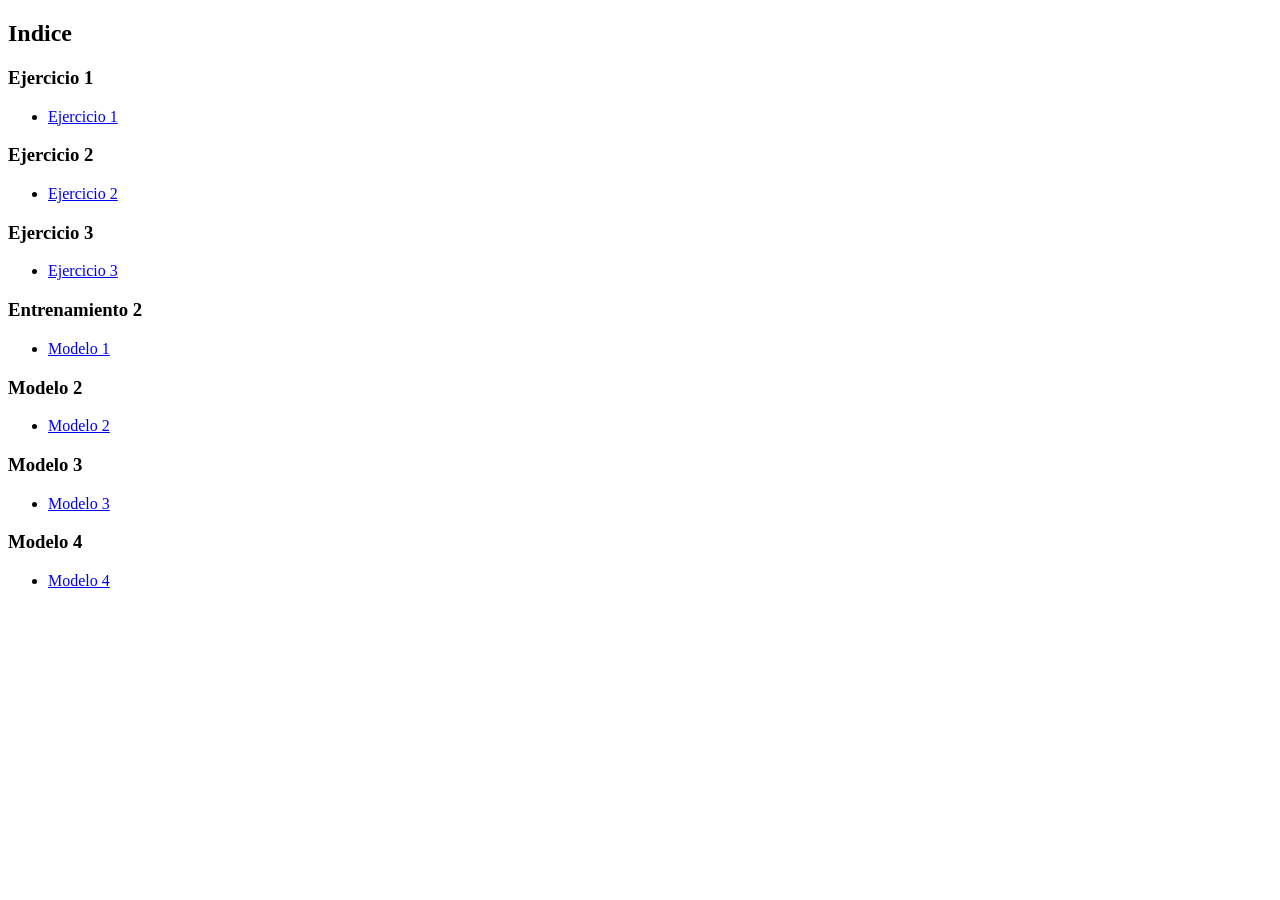
<file: index.html>
<!DOCTYPE html>
<html lang="en">
<head>
    <meta charset="UTF-8">
    <meta name="viewport" content="width=device-width, initial-scale=1.0">
    <title>Hello folks</title>
</head>
<body>
<h2>Indice</h2>
    <h3>Ejercicio 1</h3>
    <ul>
        <li>
            <a href="entrenamiento_01/ejercicio_01/index.html">
                Ejercicio 1
            </a>
        </li>
    </ul>

    <h3>Ejercicio 2</h3>
    <ul>
        <li>
            <a href="entrenamiento_01/ejercicio_02/index.html">
                Ejercicio 2
            </a>
        </li>
    </ul>
<h3>Ejercicio 3</h3>
    <ul>
        <li>
            <a href="entrenamiento_01/ejercicio_03/index.html">
                Ejercicio 3
            </a>
        </li>
    </ul>

    <h3>Entrenamiento 2</h3>
    <ul>
        <li>
            <a href="/entrenamiento_02/modelo1/modelo1.html">
                Modelo 1
            </a>
        </li>
    </ul>

    <h3>Modelo 2</h3>
    <ul>
        <li>
            <a href="entrenamiento_02/modelo2/modelo2.html">
                Modelo 2
            </a>
        </li>
    </ul>
<h3>Modelo 3</h3>
    <ul>
        <li>
            <a href="entrenamiento_02/modelo3/modelo3.html">
                Modelo 3
            </a>
        </li>
    </ul>
    <h3>Modelo 4</h3>
    <ul>
        <li>
            <a href="entrenamiento_02/modelo4/modelo4.html">
                Modelo 4
            </a>
        </li>
    </ul>
</body>
</html>
</file>
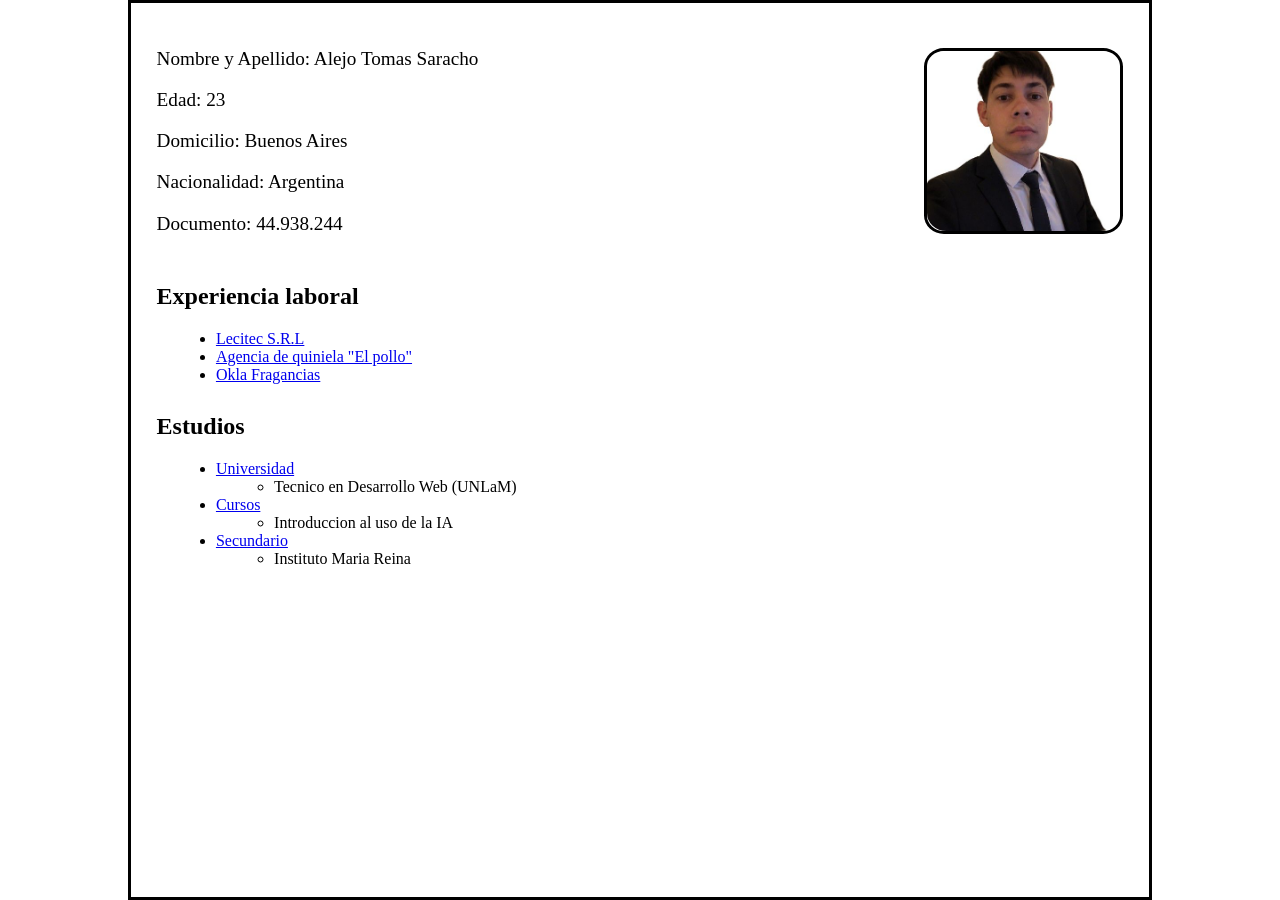
<file: entrenamiento_01/ejercicio_01/index.html>
<!DOCTYPE html>
<html lang="en">
<head>
    <meta charset="UTF-8">
    <meta name="viewport" content="width=device-width, initial-scale=1.0">
    <title>CV</title>
    <link rel="stylesheet" href="styles.css">
</head>
<body>
    <div class="container">

    <div class="info">
        <div class="datos">
            <p>Nombre y Apellido: Alejo Tomas Saracho</p>
            <p>Edad: 23</p>
            <p>Domicilio: Buenos Aires </p>
            <p>Nacionalidad: Argentina</p>
            <p>Documento: 44.938.244</p>
        </div>

    <div class="imagen">
    <img src="WhatsApp Image 2026-04-26 at 21.28.03 (1).jpeg" alt="Mi foto">
</div>
    </div>

    <h2>Experiencia laboral</h2>
    <ul>
        <li><a href="experiencia1.html">Lecitec S.R.L</a></li>
        <li><a href="experiencia1.html">Agencia de quiniela "El pollo"</a></li>
        <li><a href="experiencia1.html">Okla Fragancias</a></li>
    </ul>

    <h2>Estudios</h2>
    <ul>
        <li>
            <a href="estudio1.html">Universidad</a>
            <ul>
                <li>Tecnico en Desarrollo Web (UNLaM)</li>
            </ul>
        </li>
        <li>
            <a href="estudio1.html">Cursos</a>
            <ul>
                <li>Introduccion al uso de la IA</li>
            </ul>
        </li>
        <li>
            <a href="estudio1.html">Secundario</a>
            <ul>
                <li>Instituto Maria Reina</li>
            </ul>
        </li>
    </ul>

</div>

</body>
</html>
</file>
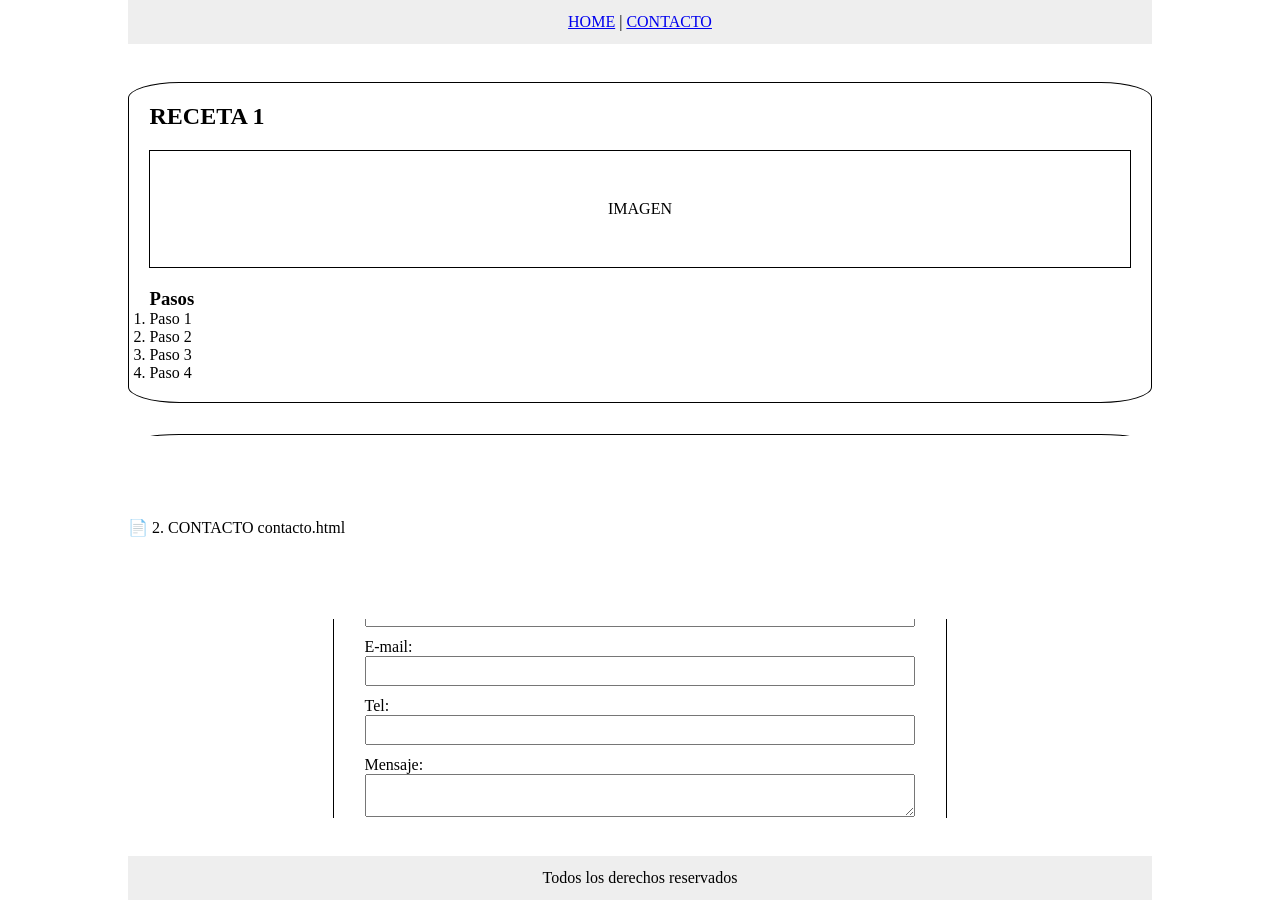
<file: entrenamiento_01/ejercicio_02/index.html>
<!DOCTYPE html>
<html lang="en">
<head>
    <meta charset="UTF-8">
    <meta name="viewport" content="width=device-width, initial-scale=1.0">
    <title>Recetas</title>
</head>
<body>
<header>
<nav>
    <a href="index.html">HOME</a> |
    <a href="contacto.html">CONTACTO</a>
</nav>
</header>

<main>
<section class="receta">
    <h2>RECETA 1</h2>
    <div class="imagen">IMAGEN</div>

    <h3>Pasos</h3>
<ol>
<li>Paso 1</li>
<li>Paso 2</li>
<li>Paso 3</li>
<li>Paso 4</li>
    </ol>
</section>

<section class="receta">
    <h2>RECETA 2</h2>
    <div class="imagen">IMAGEN</div>
</section>
</main>

<footer>
Todos los derechos reservados
</footer>

</body>
</html>
📄 2. CONTACTO
contacto.html
<!DOCTYPE html>
<html lang="es">
<head>
<meta charset="UTF-8">
<title>Contacto</title>
<link rel="stylesheet" href="styles.css">
</head>
<body>

<header>
<nav>
    <a href="index.html">HOME</a> |
    <a href="contacto.html">CONTACTO</a>
</nav>
</header>

<main class="contacto-container">

<form>
    <label>Nombre:</label>
    <input type="text" required>

    <label>E-mail:</label>
    <input type="email" required>

    <label>Tel:</label>
    <input type="tel" required>

    <label>Mensaje:</label>
    <textarea required></textarea>

    <div class="botones">
<button type="submit">Enviar</button>
    <button type="reset">Cancelar</button>
    </div>
</form>

</main>

<footer>
Todos los derechos reservados
</footer>

</body>
</html>
</file>
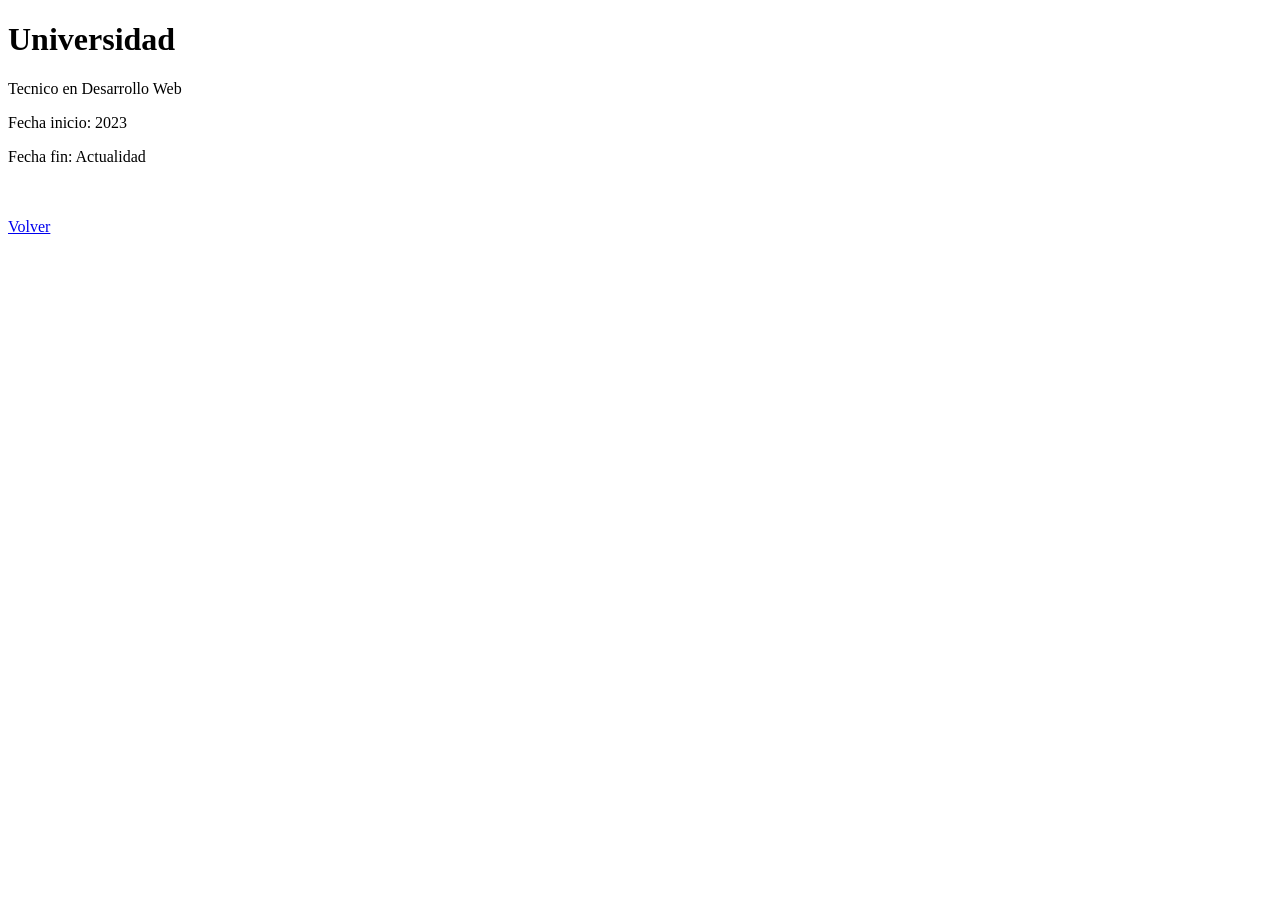
<file: entrenamiento_01/ejercicio_01/estudio1.html>
<!DOCTYPE html>
<html lang="en">
<head>
    <meta charset="UTF-8">
    <meta name="viewport" content="width=device-width, initial-scale=1.0">
    <title>Estudios</title>
</head>
<body>
    
<h1>Universidad</h1>

<p>Tecnico en Desarrollo Web</p>
<p>Fecha inicio: 2023</p>
<p>Fecha fin: Actualidad </p>

<br><br>
<a href="index.html">Volver</a>

</body>
</html>
</file>
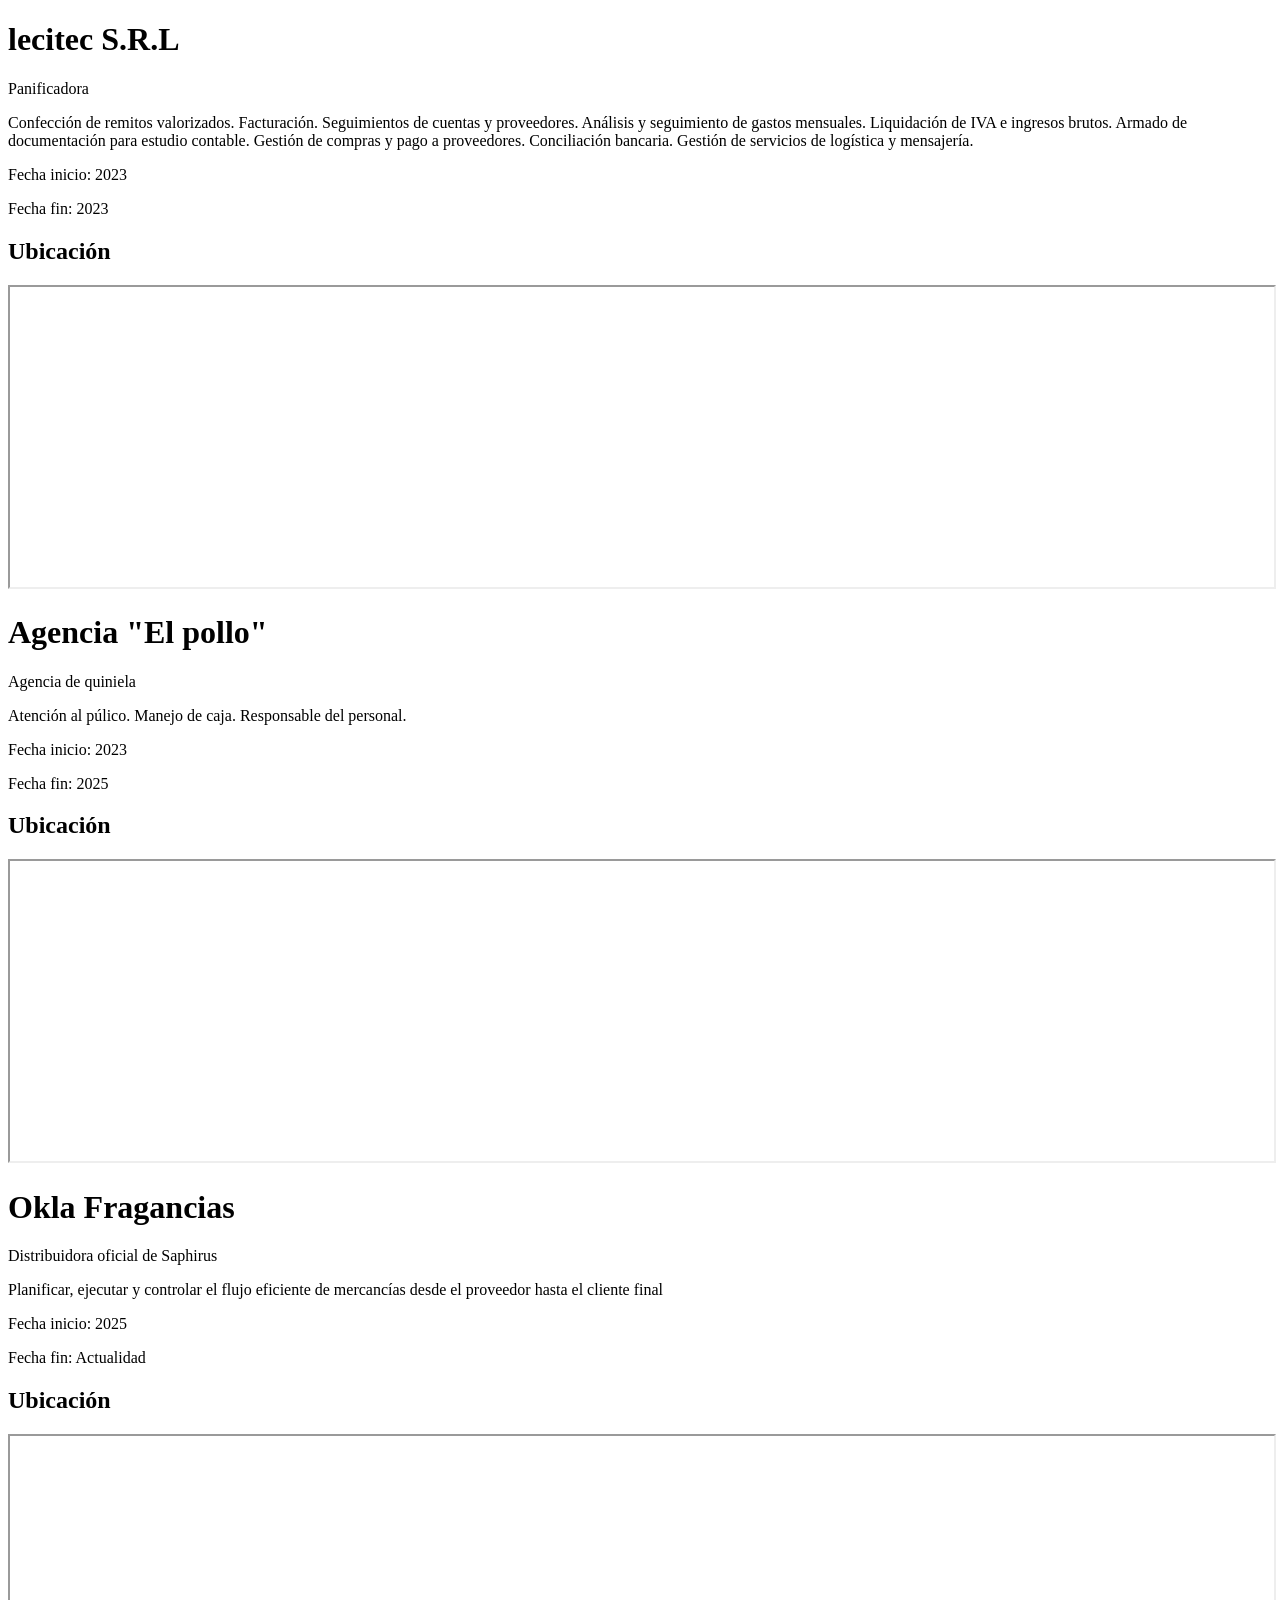
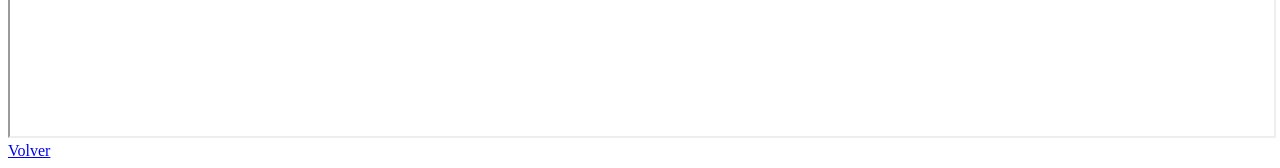
<file: entrenamiento_01/ejercicio_01/experiencia1.html>
<!DOCTYPE html>
<html lang="en">
<head>
    <meta charset="UTF-8">
    <meta name="viewport" content="width=device-width, initial-scale=1.0">
    <title>Document</title>
</head>
<body>
    
<h1>lecitec S.R.L</h1>

<p>Panificadora</p>
<p>Confección de remitos valorizados. Facturación. Seguimientos de cuentas y proveedores. Análisis y seguimiento de gastos mensuales. Liquidación de IVA e ingresos brutos. Armado de documentación para estudio contable. Gestión de compras y pago a proveedores. Conciliación bancaria. Gestión de servicios de logística y mensajería. </p>
<p>Fecha inicio: 2023</p>
<p>Fecha fin: 2023</p>

<h2>Ubicación</h2>
<iframe 
    src="https://maps.app.goo.gl/oE69hN4mNqMA47vp6" 
    width="100%" 
    height="300">
</iframe>

<h1>Agencia "El pollo" </h1>

<p>Agencia de quiniela</p>
<p>Atención al púlico. Manejo de caja. Responsable del personal.</p>
<p>Fecha inicio: 2023</p>
<p>Fecha fin: 2025</p>

<h2>Ubicación</h2>
<iframe 
    src="https://maps.app.goo.gl/ySL3xm2VXVL8K5dKA" 
    width="100%" 
    height="300">
</iframe>

<h1>Okla Fragancias</h1>

<p>Distribuidora oficial de Saphirus</p>
<p>Planificar, ejecutar y controlar el flujo eficiente de mercancías desde el proveedor hasta el cliente final</p>
<p>Fecha inicio: 2025</p>
<p>Fecha fin: Actualidad</p>

<h2>Ubicación</h2>
<iframe 
    src="https://maps.app.goo.gl/ALP81Ryj1yRSvLbJ6" 
    width="100%" 
    height="300">
</iframe>
<a href="index.html">Volver</a>

</body>
</html>
</file>
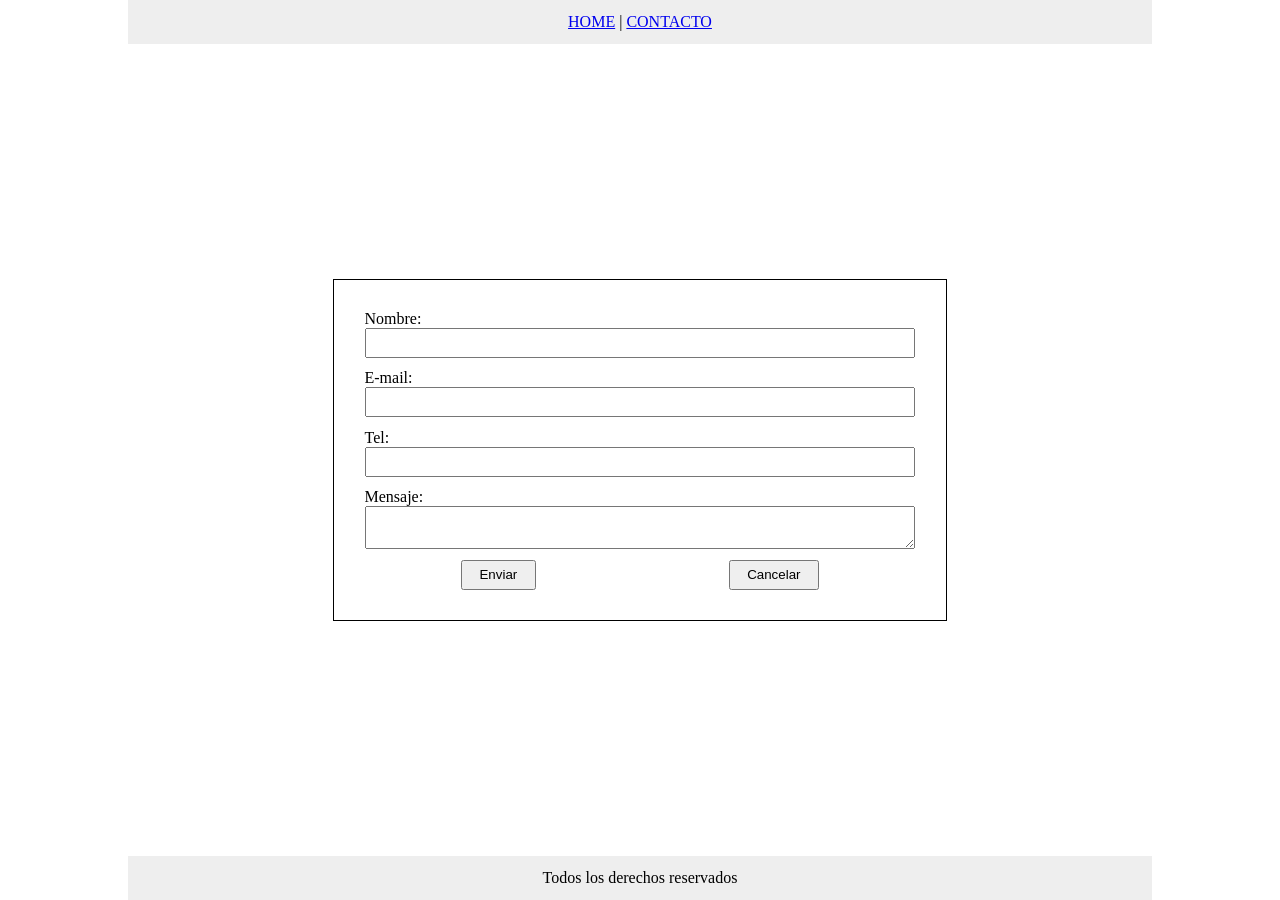
<file: entrenamiento_01/ejercicio_02/contacto.html>
<!DOCTYPE html>
<html lang="es">
<head>
<meta charset="UTF-8">
<title>Contacto</title>
<link rel="stylesheet" href="styles.css">
</head>
<body>

<header>
<nav>
    <a href="index.html">HOME</a> |
    <a href="contacto.html">CONTACTO</a>
</nav>
</header>

<main class="contacto-container">

<form>
    <label>Nombre:</label>
    <input type="text" required>

    <label>E-mail:</label>
    <input type="email" required>

    <label>Tel:</label>
    <input type="tel" required>

    <label>Mensaje:</label>
    <textarea required></textarea>

    <div class="botones">
    <button type="submit">Enviar</button>
    <button type="reset">Cancelar</button>
    </div>
</form>

</main>

<footer>
Todos los derechos reservados
</footer>

</body>
</html>
</file>
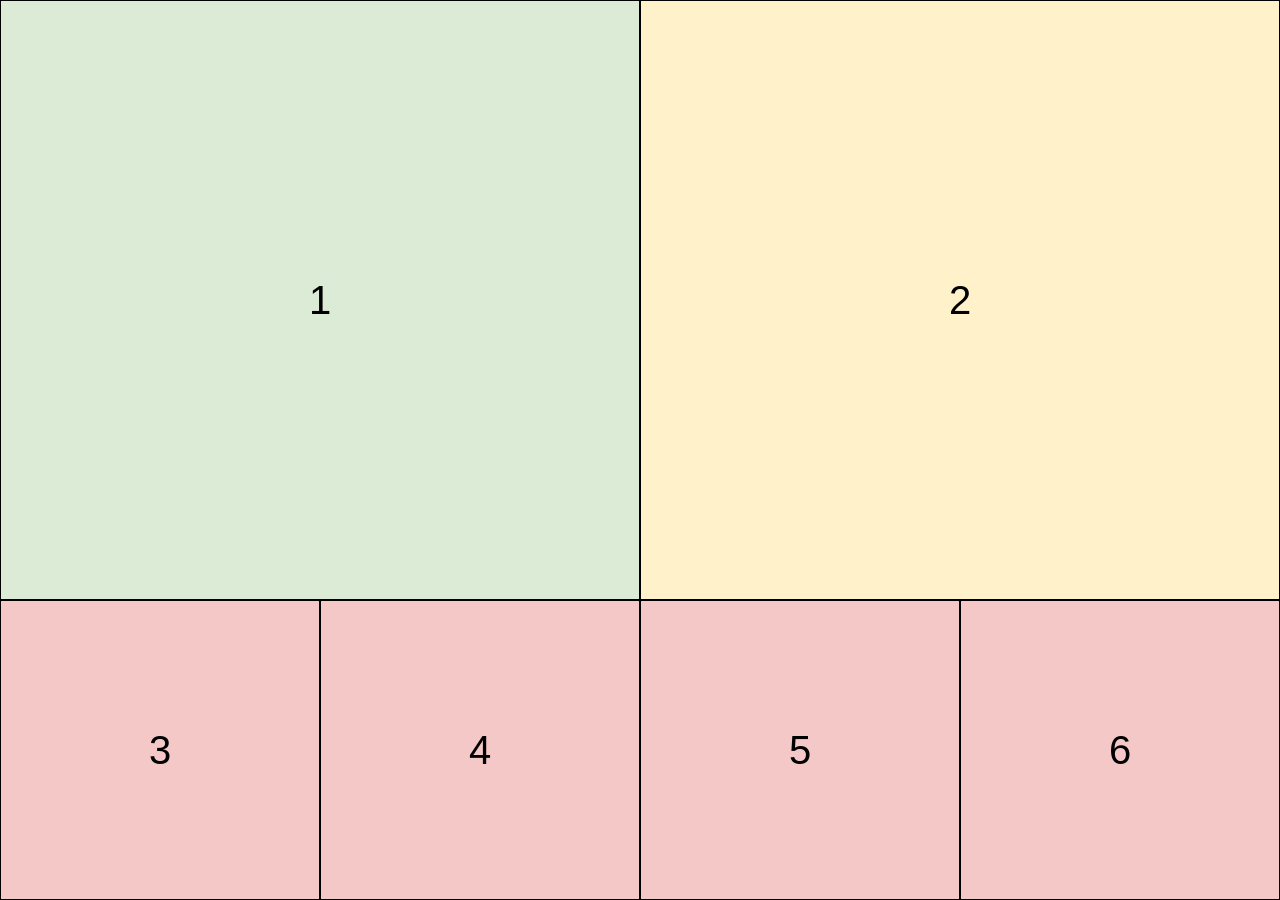
<file: entrenamiento_02/modelo1/modelo1.html>
<!DOCTYPE html>
<html lang="es">
<head>
  <meta charset="UTF-8">
  <meta name="viewport" content="width=device-width, initial-scale=1.0">
  <title>Entrenamiento 2 - Modelo 1</title>
  <link rel="stylesheet" href="styles.css">
</head>
<body>
  <main class="modelo">
    <div class="bloque bloque-1">1</div>
    <div class="bloque bloque-2">2</div>
    <div class="bloque bloque-3">3</div>
    <div class="bloque bloque-4">4</div>
    <div class="bloque bloque-5">5</div>
    <div class="bloque bloque-6">6</div>
  </main>
</body>
</html>
</file>
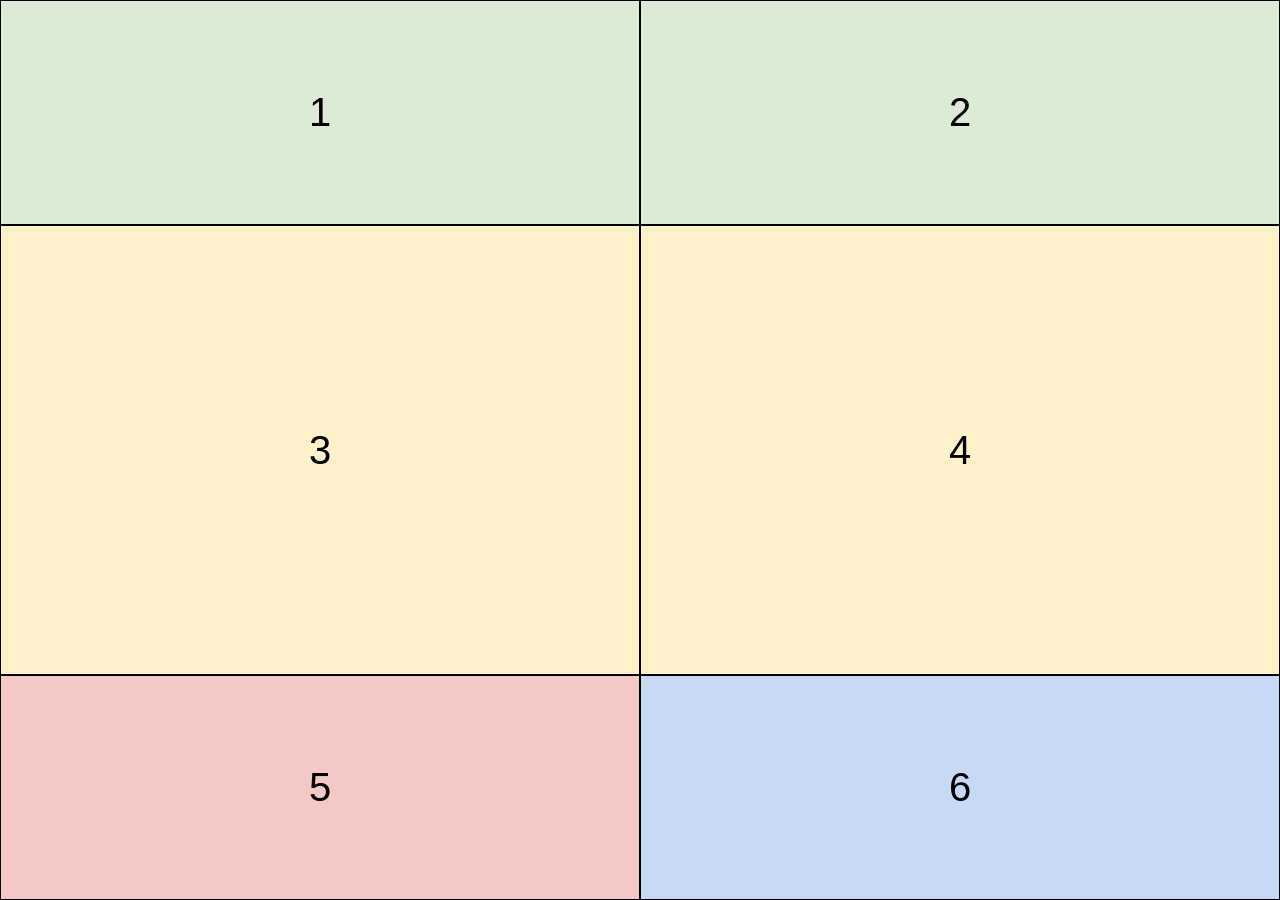
<file: entrenamiento_02/modelo2/modelo2.html>
<!DOCTYPE html>
<html lang="es">
<head>
  <meta charset="UTF-8">
  <meta name="viewport" content="width=device-width, initial-scale=1.0">
  <title>Entrenamiento 2 - Modelo 2</title>
  <link rel="stylesheet" href="styles.css">
</head>
<body>
  <main class="modelo">
    <div class="bloque bloque-1">1</div>
    <div class="bloque bloque-2">2</div>
    <div class="bloque bloque-3">3</div>
    <div class="bloque bloque-4">4</div>
    <div class="bloque bloque-5">5</div>
    <div class="bloque bloque-6">6</div>
  </main>
</body>
</html>
</file>
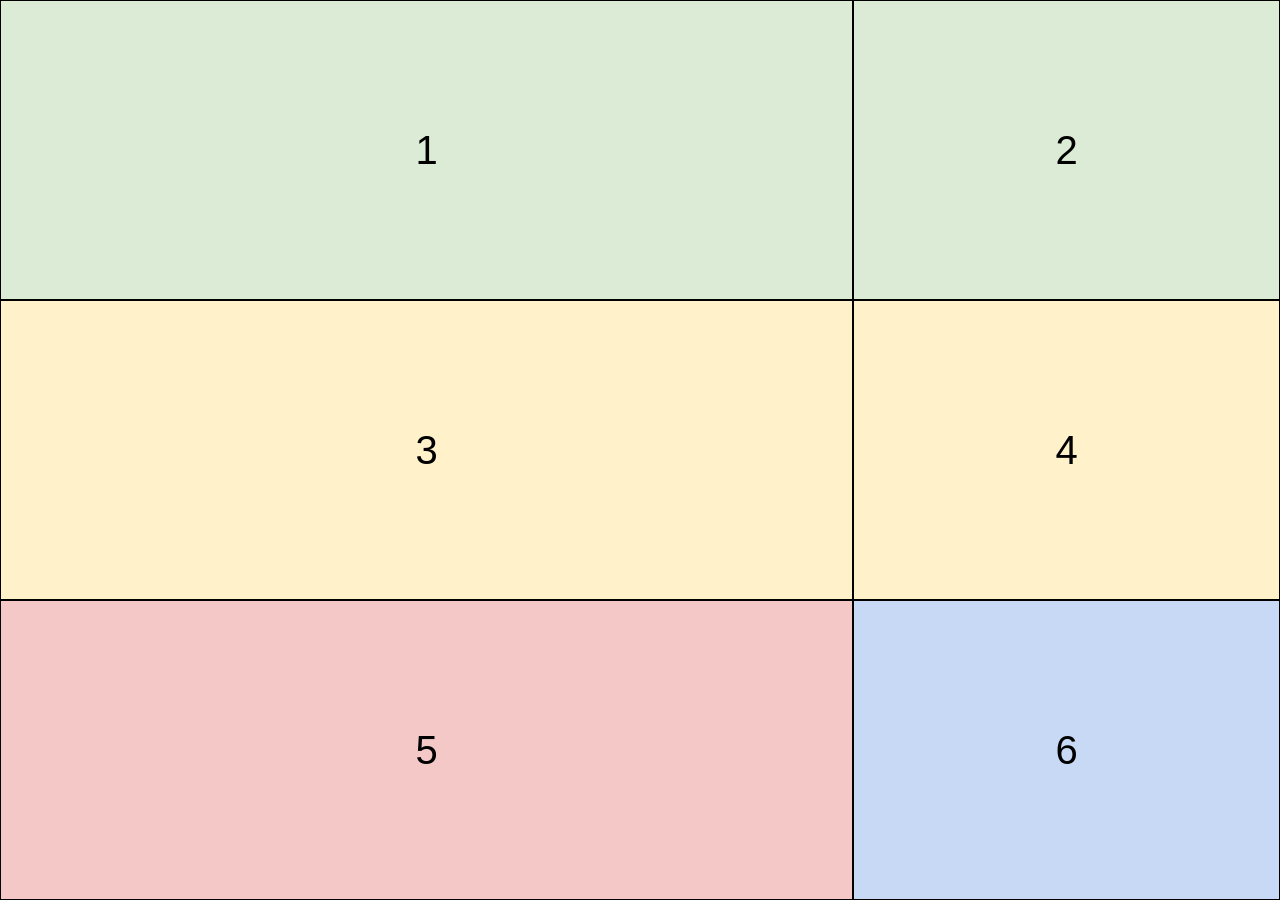
<file: entrenamiento_02/modelo3/modelo3.html>
<!DOCTYPE html>
<html lang="es">
<head>
  <meta charset="UTF-8">
  <meta name="viewport" content="width=device-width, initial-scale=1.0">
  <title>Entrenamiento 2 - Modelo 3</title>
  <link rel="stylesheet" href="styles.css">
</head>
<body>
  <main class="modelo">
    <div class="bloque bloque-1">1</div>
    <div class="bloque bloque-2">2</div>
    <div class="bloque bloque-3">3</div>
    <div class="bloque bloque-4">4</div>
    <div class="bloque bloque-5">5</div>
    <div class="bloque bloque-6">6</div>
  </main>
</body>
</html>
</file>
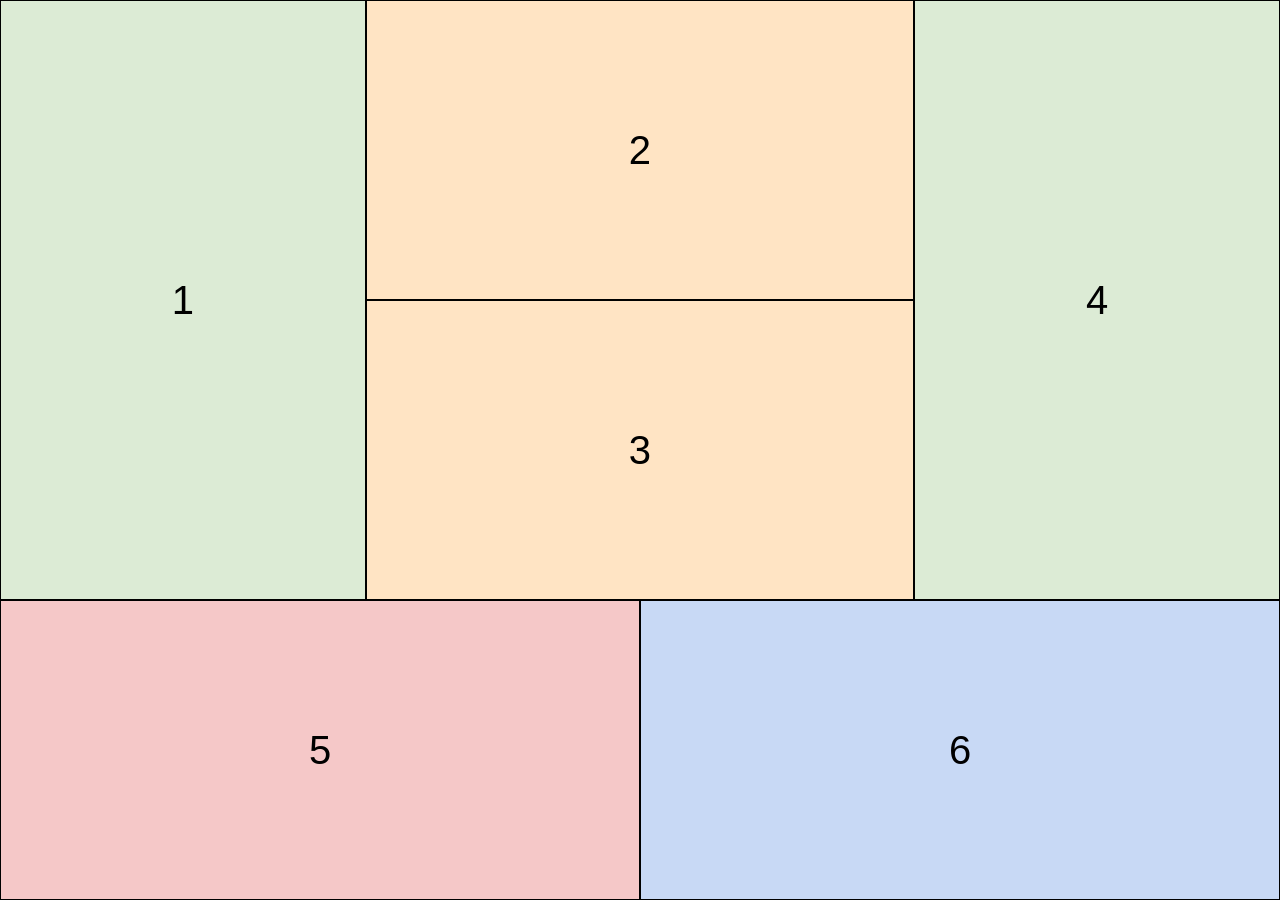
<file: entrenamiento_02/modelo4/modelo4.html>
<!DOCTYPE html>
<html lang="es">
<head>
  <meta charset="UTF-8">
  <meta name="viewport" content="width=device-width, initial-scale=1.0">
  <title>Entrenamiento 2 - Modelo 4</title>
  <link rel="stylesheet" href="styles.css">
</head>
<body>
  <main class="modelo">
    <section class="superior">
      <div class="bloque bloque-1">1</div>
      <div class="centro">
        <div class="bloque bloque-2">2</div>
        <div class="bloque bloque-3">3</div>
      </div>
      <div class="bloque bloque-4">4</div>
    </section>

    <section class="inferior">
      <div class="bloque bloque-5">5</div>
      <div class="bloque bloque-6">6</div>
    </section>
  </main>
</body>
</html>
</file>
<file: entrenamiento_01/ejercicio_01/styles.css>
body {
    margin: 0;
    display: flex;
    justify-content: center;
}

.container {
    width: 80%;
    height: 100vh;
    border: 0.2rem solid black;
    padding: 2%;
    box-sizing: border-box;
    overflow: hidden; /* evita scroll horizontal */
}

.info {
    display: flex;
    justify-content: space-between;
    align-items: center;
}

.datos {
    font-size: 1.2rem;
}

.imagen {
    width: 20%;
    height: 20vh;
    border: 0.2rem solid black;
    display: flex;
    justify-content: center;
    align-items: center;
    border-radius: 10%;
}

h2 {
    margin-top: 3%;
}

ul {
    margin-left: 2%;
}

.imagen img {
    width: 100%;
    height: 100%;
    object-fit: cover;
    border-radius: 10%;
}
</file>
<file: entrenamiento_01/ejercicio_02/styles.css>
/* RESET */
* {
margin: 0;
padding: 0;
box-sizing: border-box;
}

/* NO PIXELES → usamos % y vh */
body {
width: 80%;
height: 100vh;
margin: auto;
display: flex;
flex-direction: column;
}

/* HEADER FIJO */
header {
position: fixed;
top: 0;
width: 80%;
background: #eee;
text-align: center;
padding: 1%;
}

/* FOOTER FIJO */
footer {
position: fixed;
bottom: 0;
width: 80%;
background: #eee;
text-align: center;
padding: 1%;
}

/* CONTENIDO SCROLLEABLE */
main {
margin-top: 8%;
margin-bottom: 8%;
overflow-y: auto;
flex-grow: 1;
}

/* RECETAS */
.receta {
border: 1px solid black;
border-radius: 5%;
padding: 2%;
margin-bottom: 3%;
}

.imagen {
border: 1px solid black;
text-align: center;
padding: 5%;
margin: 2% 0;
}

/* FORMULARIO */
.contacto-container {
display: flex;
justify-content: center;
align-items: center;
}

form {
border: 1px solid black;
padding: 3%;
width: 60%;
display: flex;
flex-direction: column;
}

input, textarea {
margin-bottom: 2%;
padding: 1%;
}

.botones {
display: flex;
justify-content: space-around;
}

button {
padding: 1% 3%;
}
</file>
<file: entrenamiento_02/modelo1/styles.css>
* {
  box-sizing: border-box;
}

html,
body {
  width: 100%;
  height: 100%;
  margin: 0;
  overflow: hidden;
  font-family: Arial, sans-serif;
}

.modelo {
  display: grid;
  width: 100%;
  height: 100%;
  grid-template-columns: repeat(4, 1fr);
  grid-template-rows: 2fr 1fr;
}

.bloque {
  display: grid;
  place-items: center;
  border: 0.1rem solid black;
  font-size: 2.5rem;
}

.bloque-1 {
  grid-column: span 2;
  background-color: #dcebd5;
}

.bloque-2 {
  grid-column: span 2;
  background-color: #fff1c9;
}

.bloque-3,
.bloque-4,
.bloque-5,
.bloque-6 {
  background-color: #f5c8c8;
}

@media (max-width: 40rem) {
  .modelo {
    grid-template-columns: repeat(2, 1fr);
    grid-template-rows: repeat(4, 1fr);
  }

  .bloque-1,
  .bloque-2 {
    grid-column: 1 / -1;
  }

  .bloque-1 {
    margin-block-end: 1rem;
  }

  .bloque-5,
  .bloque-6 {
    background-color: #c8d9f5;
  }
}
</file>
<file: entrenamiento_02/modelo2/styles.css>
* {
  box-sizing: border-box;
}

html,
body {
  width: 100%;
  height: 100%;
  margin: 0;
  overflow: hidden;
  font-family: Arial, sans-serif;
}

.modelo {
  display: grid;
  width: 100%;
  height: 100%;
  grid-template-columns: repeat(2, 1fr);
  grid-template-rows: 1fr 2fr 1fr;
  grid-template-areas:
    "uno dos"
    "tres cuatro"
    "cinco seis";
}

.bloque {
  display: grid;
  place-items: center;
  border: 0.1rem solid black;
  font-size: 2.5rem;
}

.bloque-1 {
  grid-area: uno;
  background-color: #dcebd5;
}

.bloque-2 {
  grid-area: dos;
  background-color: #dcebd5;
}

.bloque-3 {
  grid-area: tres;
  background-color: #fff1c9;
}

.bloque-4 {
  grid-area: cuatro;
  background-color: #fff1c9;
}

.bloque-5 {
  grid-area: cinco;
  background-color: #f5c8c8;
}

.bloque-6 {
  grid-area: seis;
  background-color: #c8d9f5;
}

@media (max-width: 40rem) {
  .modelo {
    grid-template-rows: 1.5fr 1.5fr 1fr 0.9fr 1.1fr;
    grid-template-areas:
      "seis seis"
      "cinco cinco"
      "tres cuatro"
      "dos dos"
      "uno uno";
  }

  .bloque-5 {
    background-color: #c8d9f5;
  }

  .bloque-6 {
    background-color: #f5c8c8;
  }
}
</file>
<file: entrenamiento_02/modelo3/styles.css>
* {
  box-sizing: border-box;
}

html,
body {
  width: 100%;
  height: 100%;
  margin: 0;
  overflow: hidden;
  font-family: Arial, sans-serif;
}

.modelo {
  display: grid;
  width: 100%;
  height: 100%;
  grid-template-columns: 2fr 1fr;
  grid-template-rows: repeat(3, 1fr);
}

.bloque {
  display: grid;
  place-items: center;
  border: 0.1rem solid black;
  font-size: 2.5rem;
}

.bloque-1,
.bloque-2 {
  background-color: #dcebd5;
}

.bloque-3,
.bloque-4 {
  background-color: #fff1c9;
}

.bloque-5 {
  background-color: #f5c8c8;
}

.bloque-6 {
  background-color: #c8d9f5;
}

@media (max-width: 40rem) {
  .modelo {
    grid-template-columns: 1fr;
    grid-template-rows: repeat(3, 1fr);
  }

  .bloque-2,
  .bloque-4,
  .bloque-5 {
    display: none;
  }
}
</file>
<file: entrenamiento_02/modelo4/styles.css>
* {
  box-sizing: border-box;
}

html,
body {
  width: 100%;
  height: 100%;
  margin: 0;
  overflow: hidden;
  font-family: Arial, sans-serif;
}

.modelo {
  display: grid;
  width: 100%;
  height: 100%;
  grid-template-rows: 2fr 1fr;
}

.superior {
  display: grid;
  grid-template-columns: 1fr 1.5fr 1fr;
}

.centro {
  display: grid;
  grid-template-rows: repeat(2, 1fr);
}

.inferior {
  display: grid;
  grid-template-columns: repeat(2, 1fr);
}

.bloque {
  display: grid;
  place-items: center;
  border: 0.1rem solid black;
  font-size: 2.5rem;
}

.bloque-1,
.bloque-4 {
  background-color: #dcebd5;
}

.bloque-2,
.bloque-3 {
  background-color: #ffe4c4;
}

.bloque-5 {
  background-color: #f5c8c8;
}

.bloque-6 {
  background-color: #c8d9f5;
}

@media (max-width: 64rem) {
  .modelo {
    grid-template-columns: 2fr 1fr;
    grid-template-rows: repeat(3, 1fr);
  }

  .superior,
  .centro,
  .inferior {
    display: contents;
  }

  .bloque-2 {
    background-color: #dcebd5;
  }

  .bloque-3,
  .bloque-4 {
    background-color: #fff1c9;
  }
}

@media (max-width: 40rem) {
  .modelo {
    grid-template-columns: 1fr;
    grid-template-rows: repeat(6, 1fr);
  }

  .bloque-5 {
    background-color: #c8d9f5;
  }

  .bloque-6 {
    background-color: #f5c8c8;
  }
}
</file>
